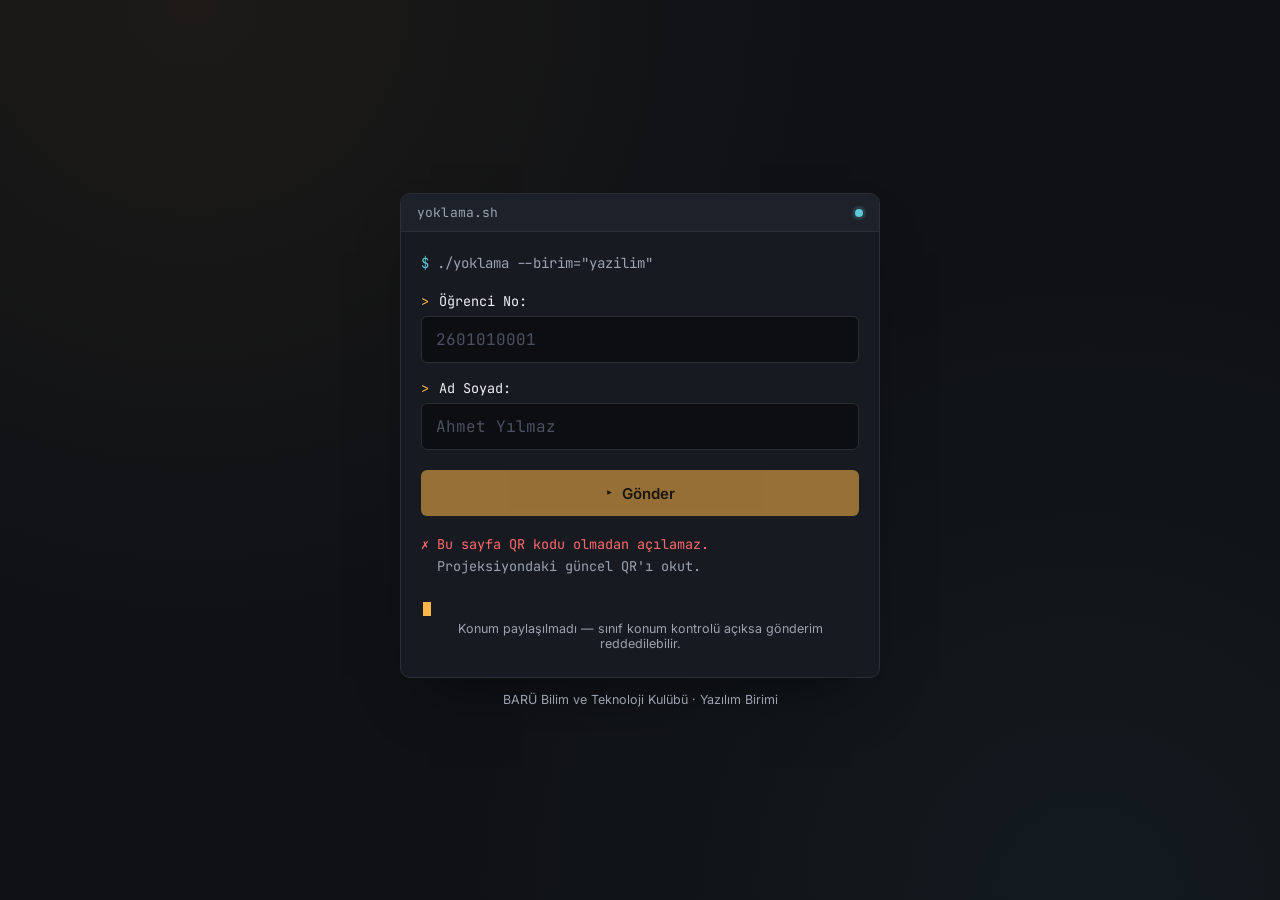
<file: index.html>
<!doctype html>
<html lang="tr">
<head>
<meta charset="utf-8">
<meta name="viewport" content="width=device-width, initial-scale=1, viewport-fit=cover">
<title>BARÜ Yazılım Birimi — Yoklama</title>
<meta name="description" content="BARÜ Bilim ve Teknoloji Kulübü Yazılım Birimi yoklama ekranı.">
<link rel="icon" href="data:,">
<link rel="preconnect" href="https://fonts.googleapis.com">
<link rel="preconnect" href="https://fonts.gstatic.com" crossorigin>
<link href="https://fonts.googleapis.com/css2?family=JetBrains+Mono:wght@400;500;700&family=Inter:wght@400;500;600;700&display=swap" rel="stylesheet">
<link rel="stylesheet" href="styles.css">
</head>
<body>

  <main class="stage">
    <div class="term" id="term">
      <div class="term__bar">
        <span class="term__tab">yoklama.sh</span>
        <span class="term__status" id="statusDot" aria-hidden="true"></span>
      </div>

      <div class="term__body">
        <div class="term__banner">
          <span class="term__prompt">$</span> ./yoklama --birim="yazilim"
        </div>

        <form id="form" class="term__form" autocomplete="off" novalidate>
          <div class="field">
            <label class="field__prompt" for="studentNo"><span class="caret">&gt;</span> Öğrenci No:</label>
            <input
              id="studentNo"
              name="studentNo"
              class="field__input"
              type="text"
              inputmode="numeric"
              pattern="[0-9]*"
              placeholder="2601010001"
              maxlength="20"
              required
            >
          </div>

          <div class="field">
            <label class="field__prompt" for="fullName"><span class="caret">&gt;</span> Ad Soyad:</label>
            <input
              id="fullName"
              name="fullName"
              class="field__input"
              type="text"
              placeholder="Ahmet Yılmaz"
              maxlength="80"
              required
            >
          </div>

          <button type="submit" class="submit" id="submitBtn">
            <span class="submit__caret">▸</span> Gönder
          </button>
        </form>

        <div class="output" id="output" aria-live="polite"></div>
        <p class="footnote" id="geoNote"></p>
      </div>
    </div>

    <p class="footnote">BARÜ Bilim ve Teknoloji Kulübü &middot; Yazılım Birimi</p>
  </main>

  <script src="config.js"></script>
  <script src="script.js"></script>
</body>
</html>
</file>
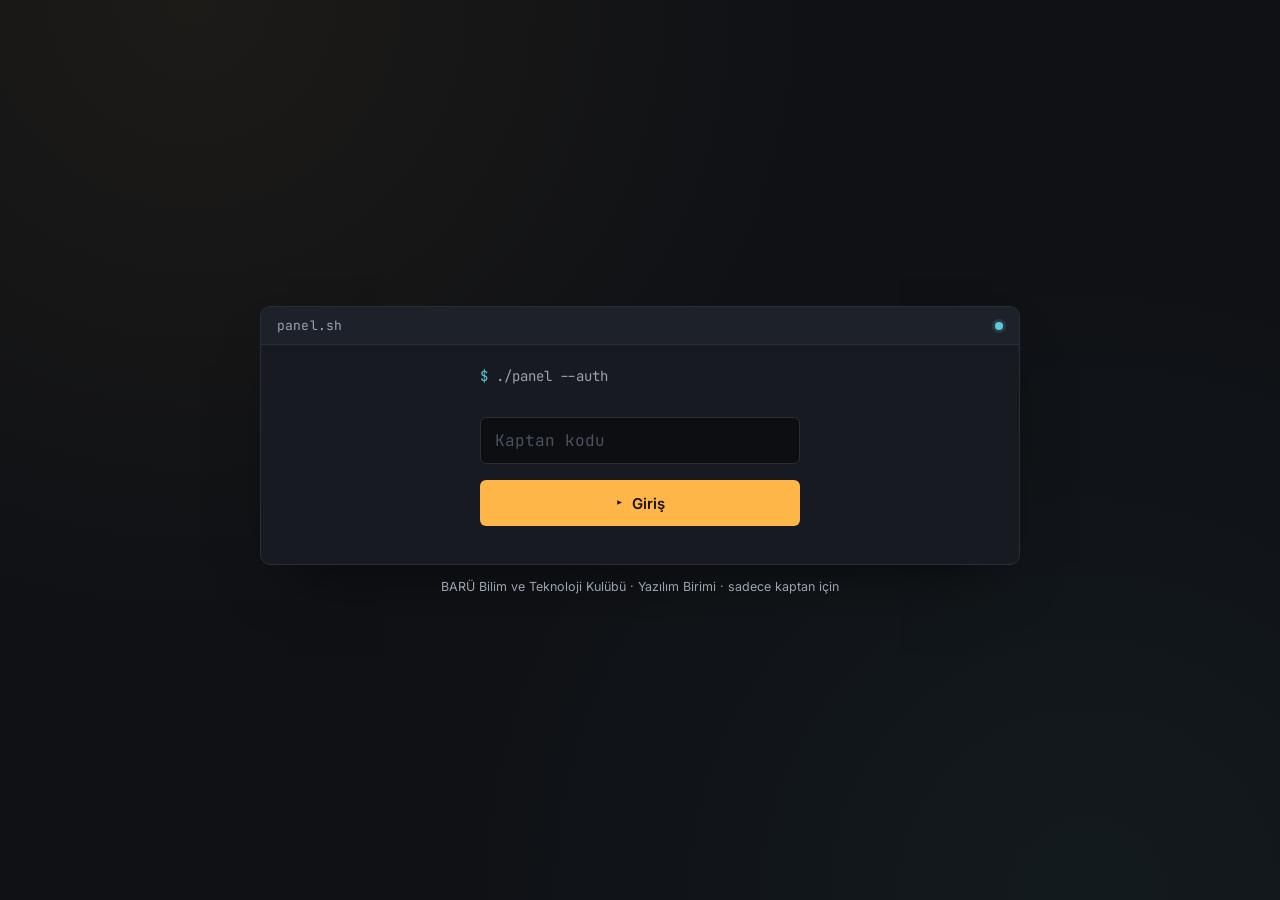
<file: panel.html>
<!doctype html>
<html lang="tr">
<head>
<meta charset="utf-8">
<meta name="viewport" content="width=device-width, initial-scale=1, viewport-fit=cover">
<title>BARÜ Yazılım Birimi — Kaptan Paneli</title>
<meta name="robots" content="noindex, nofollow">
<link rel="icon" href="data:,">
<link rel="preconnect" href="https://fonts.googleapis.com">
<link rel="preconnect" href="https://fonts.gstatic.com" crossorigin>
<link href="https://fonts.googleapis.com/css2?family=JetBrains+Mono:wght@400;500;700&family=Inter:wght@400;500;600;700&display=swap" rel="stylesheet">
<link rel="stylesheet" href="styles.css">
<style>
  .panel-stage { max-width: 760px; }
  .gate {
    display: flex;
    flex-direction: column;
    gap: 12px;
    max-width: 320px;
    margin: 0 auto;
  }
  .summary {
    display: grid;
    grid-template-columns: repeat(3, 1fr);
    gap: 10px;
    margin-bottom: 18px;
  }
  .stat {
    background: #0c0e12;
    border: 1px solid var(--line);
    border-radius: 8px;
    padding: 12px;
    text-align: center;
  }
  .stat__n { font-family: var(--mono); font-size: 22px; font-weight: 700; }
  .stat__label { font-size: 11.5px; color: var(--muted); margin-top: 2px; }
  .session-bar {
    font-family: var(--mono);
    font-size: 13px;
    color: var(--muted);
    margin-bottom: 16px;
    padding: 10px 12px;
    border: 1px solid var(--line);
    border-radius: 8px;
  }
  .session-bar.on { color: #8fd98a; border-color: rgba(143, 217, 138, 0.3); }
  .session-bar.off { color: var(--danger); border-color: rgba(255, 107, 107, 0.3); }
  .cols { display: flex; flex-direction: column; gap: 18px; }
  .col h2 {
    font-family: var(--mono);
    font-size: 14px;
    margin: 0 0 8px;
    color: var(--text);
  }
  .list { display: flex; flex-direction: column; gap: 6px; max-height: 320px; overflow-y: auto; }
  .row {
    display: flex;
    justify-content: space-between;
    gap: 10px;
    font-size: 13.5px;
    padding: 8px 10px;
    background: #0c0e12;
    border: 1px solid var(--line);
    border-radius: 6px;
  }
  .row .no { font-family: var(--mono); color: var(--muted); font-size: 12px; }
  .row .t { font-family: var(--mono); color: var(--cyan); font-size: 12px; white-space: nowrap; }
  .empty-note { color: var(--muted); font-size: 13px; padding: 6px 2px; }
  .manual {
    display: flex;
    gap: 8px;
    flex-wrap: wrap;
    margin-top: 10px;
  }
  .manual input {
    flex: 1;
    min-width: 120px;
    background: #0c0e12;
    border: 1px solid var(--line);
    border-radius: 6px;
    color: var(--text);
    font-family: var(--mono);
    font-size: 14px;
    padding: 9px 10px;
  }
  .manual button {
    background: var(--panel-raised);
    border: 1px solid var(--line);
    color: var(--text);
    border-radius: 6px;
    padding: 9px 14px;
    font-family: var(--sans);
    font-size: 13.5px;
    cursor: pointer;
  }
  .manual button:hover { border-color: var(--amber-dim); }
</style>
</head>
<body>
  <main class="stage panel-stage">
    <div class="term" id="gateTerm">
      <div class="term__bar">
        <span class="term__tab">panel.sh</span>
        <span class="term__status" id="statusDot"></span>
      </div>
      <div class="term__body">
        <div id="gate" class="gate">
          <div class="term__banner"><span class="term__prompt">$</span> ./panel --auth</div>
          <input id="codeInput" class="field__input" type="password" placeholder="Kaptan kodu" autocomplete="off">
          <button type="button" class="submit" id="gateBtn"><span class="submit__caret">▸</span> Giriş</button>
          <div class="output" id="gateOutput"></div>
        </div>

        <div id="panel" style="display:none;">
          <div class="session-bar" id="sessionBar">—</div>
          <div class="summary">
            <div class="stat"><div class="stat__n" id="presentCount">0</div><div class="stat__label">GELDİ</div></div>
            <div class="stat"><div class="stat__n" id="absentCount">0</div><div class="stat__label">GELMEDİ</div></div>
            <div class="stat"><div class="stat__n" id="rosterCount">0</div><div class="stat__label">TOPLAM LİSTE</div></div>
          </div>

          <div class="cols">
            <div class="col">
              <h2>✓ Geldi</h2>
              <div class="list" id="presentList"></div>
            </div>
            <div class="col">
              <h2>Gelmedi</h2>
              <div class="list" id="absentList"></div>
            </div>
            <div class="col" id="unmatchedCol" style="display:none;">
              <h2>⚠ Listede olmayan girişler</h2>
              <div class="list" id="unmatchedList"></div>
            </div>
            <div class="col">
              <h2>Elle ekle</h2>
              <div class="manual">
                <input id="manualNo" placeholder="Öğrenci No">
                <input id="manualName" placeholder="Ad Soyad">
                <button type="button" id="manualBtn">Ekle</button>
              </div>
              <div class="output" id="manualOutput"></div>
            </div>
          </div>
        </div>
      </div>
    </div>
    <p class="footnote">BARÜ Bilim ve Teknoloji Kulübü · Yazılım Birimi · sadece kaptan için</p>
  </main>

  <script src="config.js"></script>
  <script>
    const ENDPOINT = window.YOKLAMA_ENDPOINT || "";
    const statusDot = document.getElementById("statusDot");
    const gateEl = document.getElementById("gate");
    const panelEl = document.getElementById("panel");
    const gateOutput = document.getElementById("gateOutput");
    const codeInput = document.getElementById("codeInput");

    let code = sessionStorage.getItem("panelCode") || "";
    let pollTimer = null;

    function fmtTime(ms) {
      const d = new Date(ms);
      return d.toLocaleTimeString("tr-TR", { hour: "2-digit", minute: "2-digit" });
    }

    function renderList(el, items, kind) {
      el.innerHTML = "";
      if (!items.length) {
        el.innerHTML = '<div class="empty-note">— yok —</div>';
        return;
      }
      items.forEach((item) => {
        const row = document.createElement("div");
        row.className = "row";
        const label = document.createElement("span");
        label.innerHTML = item.fullName + ' <span class="no">(' + item.studentNo + ')</span>';
        row.appendChild(label);
        if (kind === "present") {
          const t = document.createElement("span");
          t.className = "t";
          t.textContent = fmtTime(item.timestamp) + (item.distance ? " · " + item.distance + "m" : "");
          row.appendChild(t);
        }
        el.appendChild(row);
      });
    }

    async function poll() {
      if (!ENDPOINT || ENDPOINT.indexOf("REPLACE_WITH") === 0) return;
      try {
        const url = ENDPOINT + "?action=panelData&code=" + encodeURIComponent(code);
        const res = await fetch(url);
        const data = JSON.parse(await res.text());

        if (!data.ok) {
          stopAndShowGate(data.error || "Kod yanlış.");
          return;
        }

        statusDot.classList.remove("is-error");
        gateEl.style.display = "none";
        panelEl.style.display = "block";

        const bar = document.getElementById("sessionBar");
        if (data.session && data.session.active) {
          bar.className = "session-bar on";
          bar.textContent = "✓ Oturum AÇIK · " + fmtTime(data.session.expiresAt) + "'a kadar" +
            (data.session.geoEnabled ? " · konum kontrolü açık" : " · konum kontrolü kapalı");
        } else {
          bar.className = "session-bar off";
          bar.textContent = "✗ Aktif oturum yok (goster.html açık değil)";
        }

        document.getElementById("presentCount").textContent = data.present.length;
        document.getElementById("absentCount").textContent = data.absent.length;
        document.getElementById("rosterCount").textContent = data.rosterCount;

        renderList(document.getElementById("presentList"), data.present, "present");
        renderList(document.getElementById("absentList"), data.absent, "absent");

        const unmatchedCol = document.getElementById("unmatchedCol");
        if (data.unmatched.length) {
          unmatchedCol.style.display = "block";
          renderList(document.getElementById("unmatchedList"), data.unmatched.map(u => ({
            studentNo: u.studentNo, fullName: u.fullName, timestamp: u.timestamp
          })), "present");
        } else {
          unmatchedCol.style.display = "none";
        }
      } catch (err) {
        statusDot.classList.add("is-error");
      }
    }

    function stopAndShowGate(message) {
      if (pollTimer) clearInterval(pollTimer);
      sessionStorage.removeItem("panelCode");
      panelEl.style.display = "none";
      gateEl.style.display = "flex";
      gateOutput.innerHTML = '<span class="err">✗ ' + message + '</span>';
    }

    function startPolling() {
      poll();
      if (pollTimer) clearInterval(pollTimer);
      pollTimer = setInterval(poll, 5000);
    }

    document.getElementById("gateBtn").addEventListener("click", () => {
      code = codeInput.value.trim();
      if (!code) return;
      sessionStorage.setItem("panelCode", code);
      startPolling();
    });
    codeInput.addEventListener("keydown", (e) => {
      if (e.key === "Enter") document.getElementById("gateBtn").click();
    });

    document.getElementById("manualBtn").addEventListener("click", async () => {
      const studentNo = document.getElementById("manualNo").value.trim();
      const fullName = document.getElementById("manualName").value.trim();
      const out = document.getElementById("manualOutput");
      if (!studentNo || !fullName) {
        out.innerHTML = '<span class="err">✗ Öğrenci No ve Ad Soyad gerekli.</span>';
        return;
      }
      try {
        const res = await fetch(ENDPOINT, {
          method: "POST",
          headers: { "Content-Type": "text/plain;charset=utf-8" },
          body: JSON.stringify({ action: "manualAdd", code, studentNo, fullName }),
        });
        const data = JSON.parse(await res.text());
        if (data.ok) {
          out.innerHTML = '<span class="ok">✓ Eklendi.</span>';
          document.getElementById("manualNo").value = "";
          document.getElementById("manualName").value = "";
          poll();
        } else {
          out.innerHTML = '<span class="err">✗ ' + (data.error || "Eklenemedi.") + '</span>';
        }
      } catch (err) {
        out.innerHTML = '<span class="err">✗ Gönderilemedi.</span>';
      }
    });

    if (code) {
      startPolling();
    }
  </script>
</body>
</html>
</file>
<file: styles.css>
:root {
  --bg: #0f1115;
  --panel: #171a21;
  --panel-raised: #1d212a;
  --line: #2a2e37;
  --text: #eef0f3;
  --muted: #9aa3af;
  --amber: #ffb648;
  --amber-dim: #a87331;
  --cyan: #5ec8d8;
  --danger: #ff6b6b;
  --mono: "JetBrains Mono", ui-monospace, "SFMono-Regular", Menlo, Consolas, monospace;
  --sans: "Inter", -apple-system, BlinkMacSystemFont, "Segoe UI", sans-serif;
}

* { box-sizing: border-box; }

html, body {
  height: 100%;
}

body {
  margin: 0;
  background: var(--bg);
  background-image:
    radial-gradient(circle at 15% 0%, rgba(255, 182, 72, 0.06), transparent 45%),
    radial-gradient(circle at 85% 100%, rgba(94, 200, 216, 0.05), transparent 45%);
  color: var(--text);
  font-family: var(--sans);
  -webkit-font-smoothing: antialiased;
  display: flex;
  align-items: center;
  justify-content: center;
  padding: 24px 16px;
}

.stage {
  width: 100%;
  max-width: 480px;
  display: flex;
  flex-direction: column;
  gap: 14px;
}

.term {
  background: var(--panel);
  border: 1px solid var(--line);
  border-radius: 10px;
  overflow: hidden;
  box-shadow: 0 30px 60px -30px rgba(0, 0, 0, 0.6);
}

.term__bar {
  display: flex;
  align-items: center;
  justify-content: space-between;
  padding: 10px 16px;
  background: var(--panel-raised);
  border-bottom: 1px solid var(--line);
}

.term__tab {
  font-family: var(--mono);
  font-size: 13px;
  color: var(--muted);
  letter-spacing: 0.01em;
}

.term__status {
  width: 8px;
  height: 8px;
  border-radius: 50%;
  background: var(--cyan);
  box-shadow: 0 0 0 3px rgba(94, 200, 216, 0.15);
}

.term__status.is-busy {
  background: var(--amber);
  box-shadow: 0 0 0 3px rgba(255, 182, 72, 0.18);
  animation: pulse 0.9s ease-in-out infinite;
}

.term__status.is-error {
  background: var(--danger);
  box-shadow: 0 0 0 3px rgba(255, 107, 107, 0.18);
}

@keyframes pulse {
  0%, 100% { opacity: 1; }
  50% { opacity: 0.35; }
}

.term__body {
  padding: 22px 20px 26px;
}

.term__banner {
  font-family: var(--mono);
  font-size: 14px;
  color: var(--muted);
  margin-bottom: 20px;
}

.term__prompt {
  color: var(--cyan);
}

.term__form {
  display: flex;
  flex-direction: column;
  gap: 16px;
}

.field {
  display: flex;
  flex-direction: column;
  gap: 6px;
}

.field__prompt {
  font-family: var(--mono);
  font-size: 13.5px;
  color: var(--text);
}

.caret {
  color: var(--amber);
  margin-right: 2px;
}

.field__input {
  background: #0c0e12;
  border: 1px solid var(--line);
  border-radius: 6px;
  color: var(--text);
  font-family: var(--mono);
  font-size: 16px;
  padding: 12px 14px;
  outline: none;
  transition: border-color 120ms ease, box-shadow 120ms ease;
}

.field__input::placeholder {
  color: #4b5160;
}

.field__input:focus {
  border-color: var(--amber-dim);
  box-shadow: 0 0 0 3px rgba(255, 182, 72, 0.12);
}

.field__input:invalid:not(:placeholder-shown):not(:focus) {
  border-color: var(--danger);
}

.submit {
  margin-top: 4px;
  display: inline-flex;
  align-items: center;
  justify-content: center;
  gap: 8px;
  background: var(--amber);
  color: #1a1304;
  border: none;
  border-radius: 6px;
  font-family: var(--sans);
  font-weight: 600;
  font-size: 15px;
  padding: 13px 18px;
  cursor: pointer;
  transition: transform 80ms ease, background 120ms ease, opacity 120ms ease;
}

.submit:hover { background: #ffc266; }
.submit:active { transform: scale(0.98); }

.submit:disabled {
  opacity: 0.55;
  cursor: default;
  transform: none;
}

.submit__caret {
  font-family: var(--mono);
  color: #1a1304;
}

.output {
  margin-top: 18px;
  font-family: var(--mono);
  font-size: 13.5px;
  line-height: 1.6;
  white-space: pre-wrap;
  min-height: 0;
}

.output:empty { margin-top: 0; }

.output .ok { color: #8fd98a; }
.output .err { color: var(--danger); }
.output .sub { color: var(--muted); display: block; }

.output .cursor {
  display: inline-block;
  width: 8px;
  height: 14px;
  background: var(--amber);
  margin-left: 2px;
  vertical-align: -2px;
  animation: blink 1s steps(1) infinite;
}

@keyframes blink {
  50% { opacity: 0; }
}

.footnote {
  text-align: center;
  font-size: 12.5px;
  color: var(--muted);
  margin: 0;
}

@media (prefers-reduced-motion: reduce) {
  .term__status.is-busy { animation: none; }
  .cursor { animation: none; }
}

@media (max-width: 380px) {
  .term__body { padding: 18px 16px 22px; }
}
</file>
